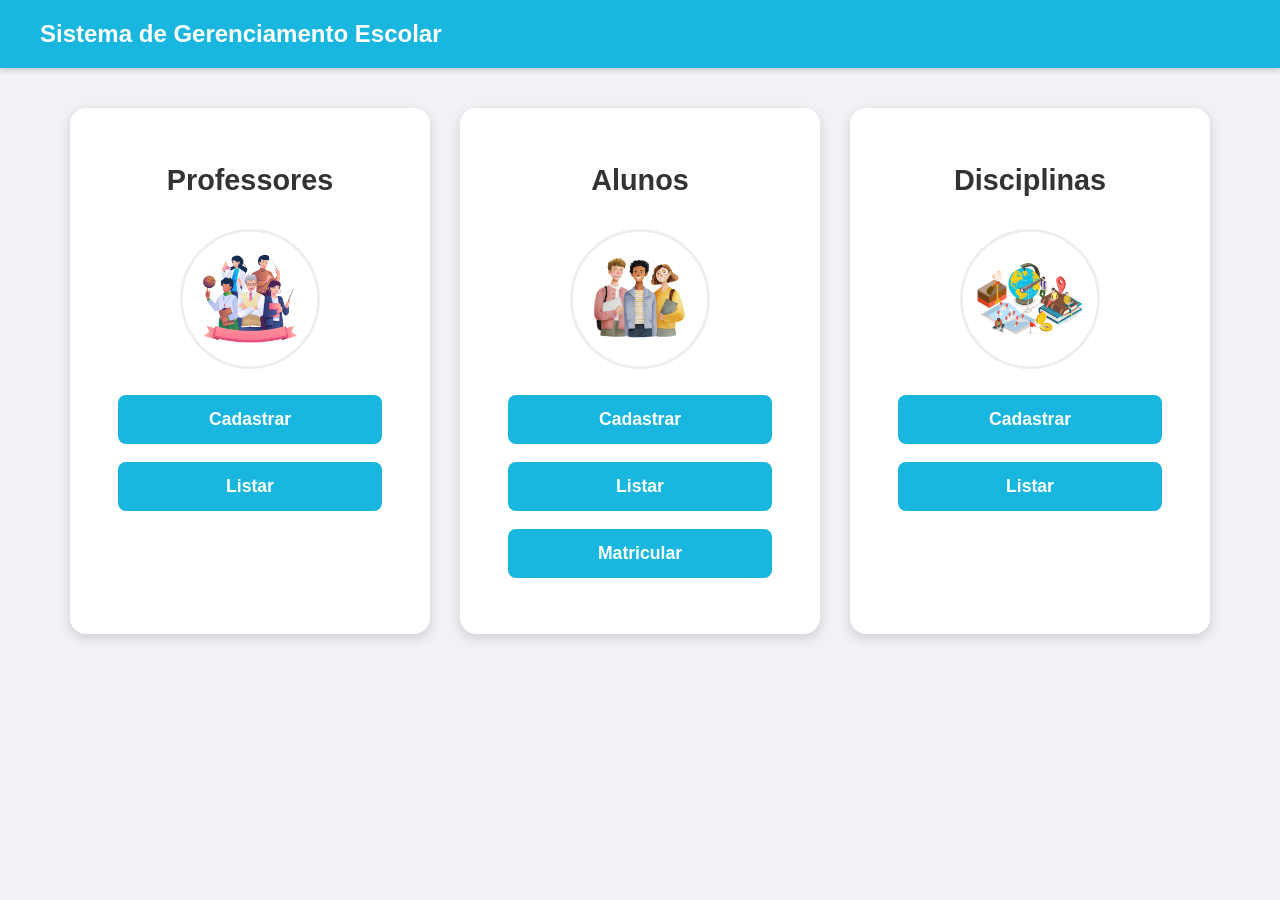
<file: frontend/index.html>
<!DOCTYPE html>
<html lang="pt-BR">
<head>
    <meta charset="UTF-8">
    <meta name="viewport" content="width=device-width, initial-scale=1.0">
    <title>Sistema de Gerenciamento Escolar</title>
    <link rel="stylesheet" href="css/style.css">
</head>
<body>
    <header>
        <h1>Sistema de Gerenciamento Escolar</h1>
    </header>

    <main>
        <div class="cards-container">

            <div class="card card-professores">
                <h2>Professores</h2>
                <img src="imagens/logos.png" alt="Professores" class="card-img">
                <a href="pages/professores/cadastrar.html"><button>Cadastrar</button></a>
                <a href="pages/professores/listar.html"><button>Listar</button></a>
            </div>

            <div class="card card-alunos">
                <h2>Alunos</h2>
                <img src="imagens/alunos.png" alt="Alunos" class="card-img">
                <a href="pages/alunos/cadastrar.html"><button>Cadastrar</button></a>
                <a href="pages/alunos/listar.html"><button>Listar</button></a>
                <a href="pages/matriculas/matricular.html"><button>Matricular</button></a>
            </div>

            <div class="card card-disciplinas">
                <h2>Disciplinas</h2>
                <img src="imagens/disciplinas.png" alt="Disciplinas" class="card-img">
                <a href="pages/disciplinas/cadastrar.html"><button>Cadastrar</button></a>
                <a href="pages/disciplinas/listar.html"><button>Listar</button></a>
            </div>

        </div>
    </main>
</body>
</html>
</file>
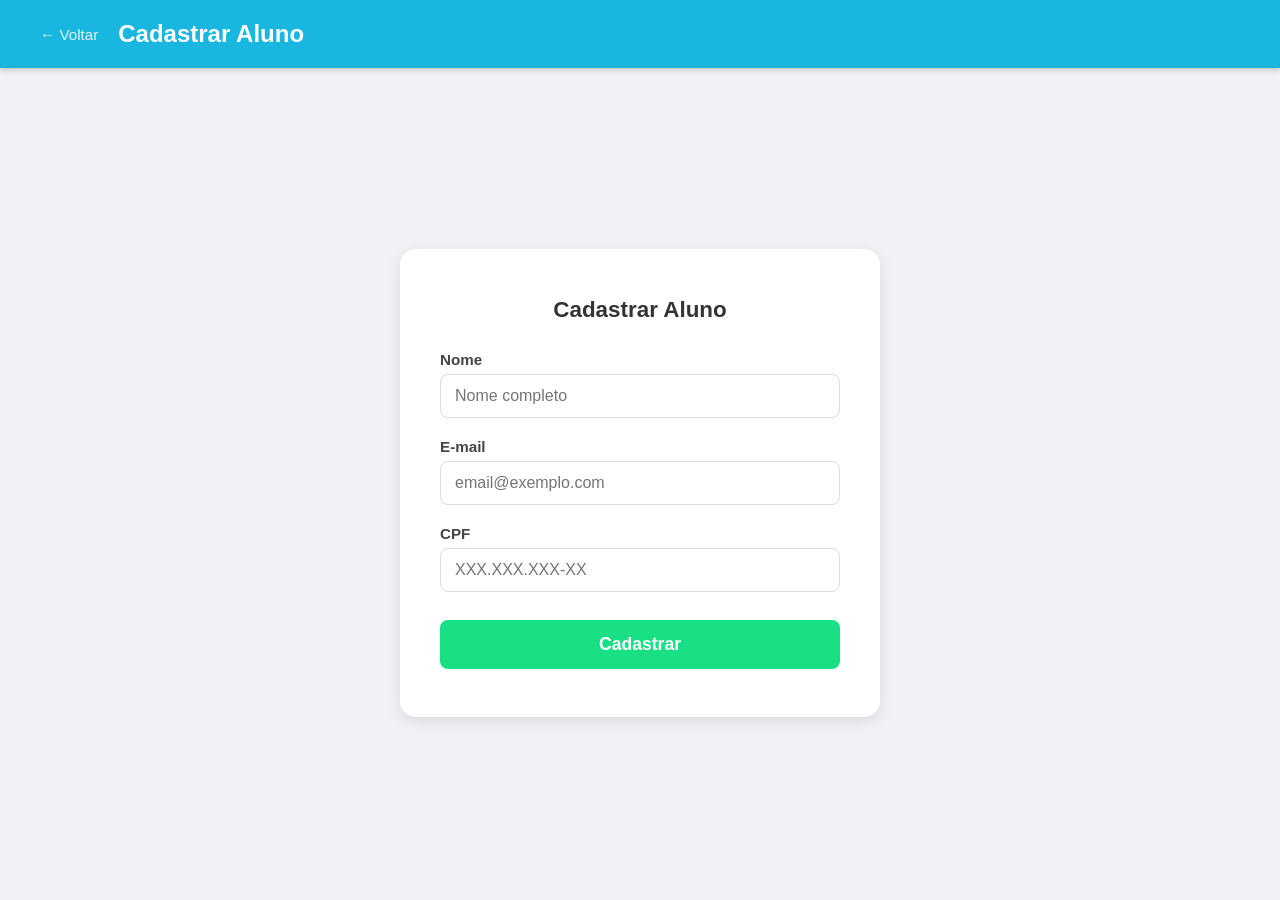
<file: frontend/pages/alunos/cadastrar.html>
<!DOCTYPE html>
<html lang="pt-BR">
<head>
    <meta charset="UTF-8">
    <meta name="viewport" content="width=device-width, initial-scale=1.0">
    <title>Cadastrar Aluno</title>
    <link rel="stylesheet" href="../../css/style.css">
    <link rel="stylesheet" href="alunos.css">
</head>
<body>
    <header>
        <a href="../../index.html" class="btn-voltar">← Voltar</a>
        <h1>Cadastrar Aluno</h1>
    </header>

    <main class="form-container">
        <form id="formAluno">
            <h2>Cadastrar Aluno</h2>
            <div class="form-group">
                <label for="nome">Nome</label>
                <input type="text" id="nome" placeholder="Nome completo" required>
            </div>
            <div class="form-group">
                <label for="email">E-mail</label>
                <input type="email" id="email" placeholder="email@exemplo.com" required>
            </div>
            <div class="form-group">
                <label for="cpf">CPF</label>
                <input type="text" id="cpf" placeholder="XXX.XXX.XXX-XX" required>
            </div>
            <button type="submit" class="btn-submit">Cadastrar</button>
        </form>
    </main>

    <!-- Pop-up de sucesso -->
    <div id="popup" class="popup hidden">
        <div class="popup-box">
            <span class="popup-icon">✓</span>
            <p>Aluno cadastrado com sucesso!</p>
        </div>
    </div>

    <script src="../../js/config.js"></script>
    <script src="../../js/cpf-validator.js"></script>
    <script src="../../js/services/aluno.service.js"></script>
    <script>
        document.getElementById('formAluno').addEventListener('submit', async (e) => {
            e.preventDefault();

            const aluno = {
                nome: document.getElementById('nome').value,
                email: document.getElementById('email').value,
                cpf: document.getElementById('cpf').value
            };

            try {
                await AlunoService.cadastrar(aluno);
                document.getElementById('popup').classList.remove('hidden');
                setTimeout(() => {
                    window.location.href = 'listar.html';
                }, 1500);
            } catch (error) {
                alert('Erro ao cadastrar aluno. Tente novamente.');
                console.error('Erro:', error);
            }
        });
    </script>
</body>
</html>
</file>
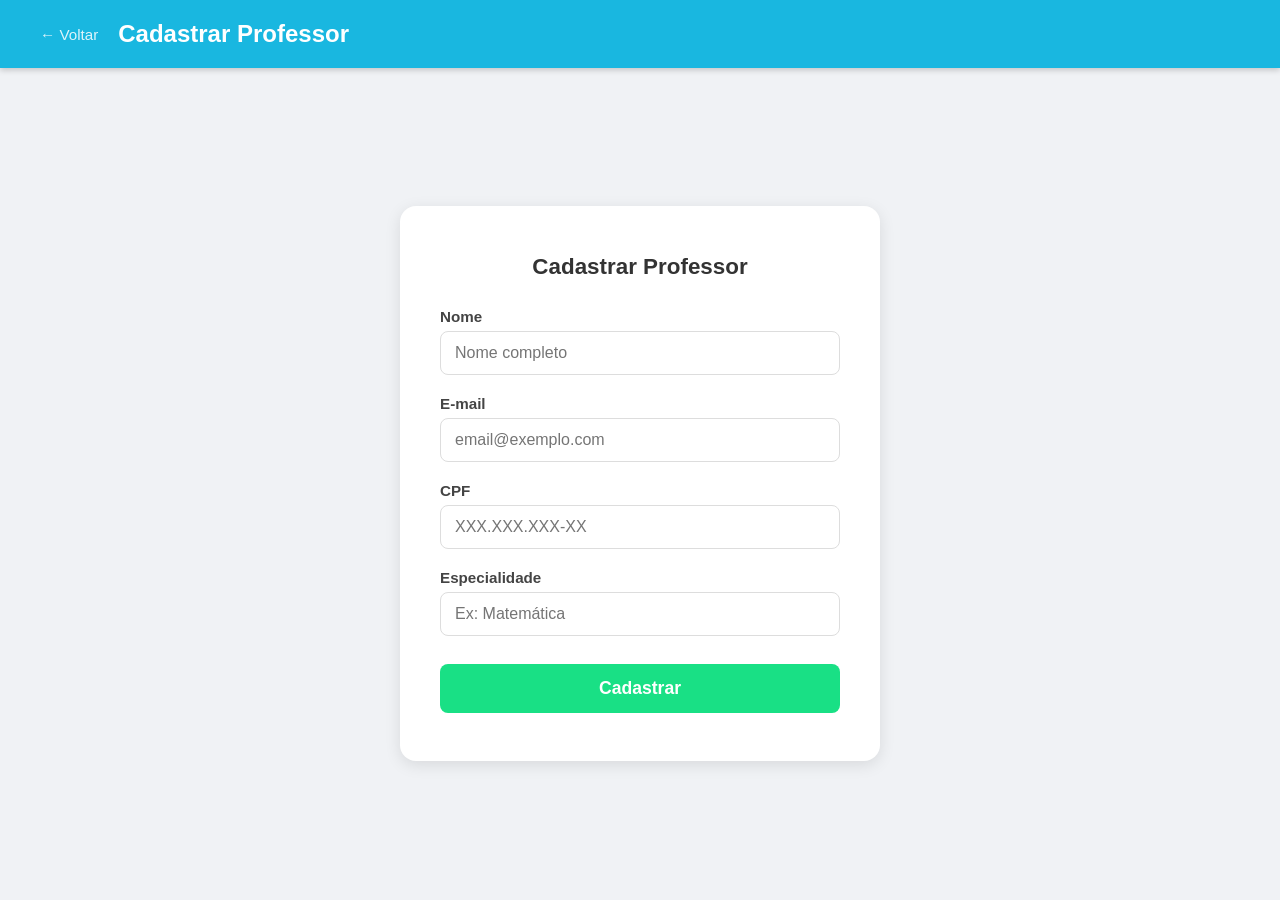
<file: frontend/pages/professores/cadastrar.html>
<!DOCTYPE html>
<html lang="pt-BR">
<head>
    <meta charset="UTF-8">
    <meta name="viewport" content="width=device-width, initial-scale=1.0">
    <title>Cadastrar Professor</title>
    <link rel="stylesheet" href="../../css/style.css">
    <link rel="stylesheet" href="professores.css">
</head>
<body>
    <header>
        <a href="../../index.html" class="btn-voltar">← Voltar</a>
        <h1>Cadastrar Professor</h1>
    </header>

    <main class="form-container">
        <form id="formProfessor">
            <h2>Cadastrar Professor</h2>
            <div class="form-group">
                <label for="nome">Nome</label>
                <input type="text" id="nome" placeholder="Nome completo" required>
            </div>
            <div class="form-group">
                <label for="email">E-mail</label>
                <input type="email" id="email" placeholder="email@exemplo.com" required>
            </div>
            <div class="form-group">
                <label for="cpf">CPF</label>
                <input type="text" id="cpf" placeholder="XXX.XXX.XXX-XX" required>
            </div>
            <div class="form-group">
                <label for="especialidade">Especialidade</label>
                <input type="text" id="especialidade" placeholder="Ex: Matemática" required>
            </div>
            <button type="submit" class="btn-submit">Cadastrar</button>
        </form>
    </main>

    <!-- Pop-up de sucesso -->
    <div id="popup" class="popup hidden">
        <div class="popup-box">
            <span class="popup-icon">✓</span>
            <p>Professor cadastrado com sucesso!</p>
        </div>
    </div>

    <script src="../../js/config.js"></script>
    <script src="../../js/cpf-validator.js"></script>
    <script src="../../js/services/professor.service.js"></script>
    <script>
        document.getElementById('formProfessor').addEventListener('submit', async (e) => {
            e.preventDefault();

            const professor = {
                nome: document.getElementById('nome').value,
                email: document.getElementById('email').value,
                cpf: document.getElementById('cpf').value,
                especialidade: document.getElementById('especialidade').value
            };

            try {
                await ProfessorService.cadastrar(professor);
                document.getElementById('popup').classList.remove('hidden');
                setTimeout(() => {
                    window.location.href = 'listar.html';
                }, 1500);
            } catch (error) {
                alert('Erro ao cadastrar professor. Tente novamente.');
                console.error('Erro:', error);
            }
        });
    </script>
</body>
</html>
</file>
<file: frontend/css/style.css>
/* ===== RESET ===== */
* {
    margin: 0;
    padding: 0;
    box-sizing: border-box;
}

/* ===== BASE ===== */
body {
    font-family: 'Segoe UI', sans-serif;
    background-color: #f0f2f5;
    color: #333;
}

/* ===== HEADER ===== */
header {
    background-color: #19B7E0;
    color: white;
    padding: 20px 40px;
    box-shadow: 0 2px 6px rgba(0,0,0,0.2);
}

header h1 {
    font-size: 1.5rem;
    font-weight: 600;
}

/* ===== MAIN PADRÃO (PÁGINAS DE LISTA) ===== */
main {
    padding: 40px;
}

/* ===== MAIN DA HOME (CARDS CENTRALIZADOS) ===== */
.main-home {
    display: flex;
    justify-content: center;
    align-items: center;
    min-height: calc(100vh - 70px);
}

/* ===== CARDS ===== */
.cards-container {
    display: flex;
    gap: 30px;
    flex-wrap: wrap;
    justify-content: center;
}

.card {
    background-color: white;
    border-radius: 16px;
    padding: 56px 48px;
    width: 360px;
    min-height: 500px;
    display: flex;
    flex-direction: column;
    align-items: center;
    gap: 18px;
    box-shadow: 0 4px 12px rgba(0,0,0,0.15);
}

.card-img {
    width: 140px;
    height: 140px;
    border-radius: 50%;
    object-fit: cover;
    border: 3px solid #eee;
    margin: 8px 0;
}

.card h2 {
    font-size: 1.8rem;
    color: #333;
    margin-bottom: 6px;
}

.card a {
    width: 100%;
    text-decoration: none;
}

.card button {
    width: 100%;
    padding: 14px 0;
    border: none;
    border-radius: 8px;
    color: white;
    font-size: 1.1rem;
    font-weight: 600;
    cursor: pointer;
    transition: filter 0.2s;
}

.card button:hover {
    filter: brightness(0.9);
}

/* CORES DOS CARDS */
.card-professores button { background-color: #19B7E0; }
.card-alunos button      { background-color: #19B7E0; }
.card-disciplinas button { background-color: #19B7E0; }
</file>
<file: frontend/pages/alunos/alunos.css>
header {
    display: flex;
    align-items: center;
    gap: 20px;
}

.btn-voltar {
    color: white;
    text-decoration: none;
    font-size: 0.95rem;
    opacity: 0.85;
    transition: opacity 0.2s;
}

.btn-voltar:hover {
    opacity: 1;
}

/* FORMULÁRIO */
.form-container {
    display: flex;
    justify-content: center;
    align-items: center;
    min-height: calc(100vh - 70px);
    padding: 40px;
}

form {
    background: white;
    border-radius: 16px;
    padding: 48px 40px;
    width: 100%;
    max-width: 480px;
    box-shadow: 0 4px 16px rgba(0,0,0,0.1);
    display: flex;
    flex-direction: column;
    gap: 20px;
}

form h2 {
    font-size: 1.4rem;
    color: #333;
    text-align: center;
    margin-bottom: 8px;
}

.form-group {
    display: flex;
    flex-direction: column;
    gap: 6px;
}

.form-group label {
    font-size: 0.95rem;
    font-weight: 600;
    color: #444;
}

.form-group input {
    padding: 12px 14px;
    border: 1px solid #ddd;
    border-radius: 8px;
    font-size: 1rem;
    outline: none;
    transition: border-color 0.2s;
}

.form-group input:focus {
    border-color: #19B7E0;
}

.btn-submit {
    padding: 14px;
    background-color: #19E085;
    color: white;
    border: none;
    border-radius: 8px;
    font-size: 1.1rem;
    font-weight: 600;
    cursor: pointer;
    transition: filter 0.2s;
    margin-top: 8px;
}

.btn-submit:hover {
    filter: brightness(0.9);
}

/* LISTAGEM */
.list-container {
    padding: 40px;
    max-width: 900px;
    margin: 0 auto;
    display: block;
}

.list-container h2 {
    font-size: 1.6rem;
    color: #333;
    text-align: center;
    margin-bottom: 24px;
}

.search-container {
    margin-bottom: 20px;
}

.search-container input {
    width: 100%;
    padding: 12px 16px;
    border: 2px solid #cceef9;
    border-radius: 8px;
    font-size: 1rem;
    outline: none;
    transition: border-color 0.2s;
}

.search-container input:focus {
    border-color: #19B7E0;
}

.list-footer {
    display: flex;
    justify-content: center;
    margin-top: 24px;
}

.btn-novo {
    padding: 12px 28px;
    background-color: #19E085;
    color: white;
    border: none;
    border-radius: 8px;
    font-size: 1rem;
    font-weight: 600;
    cursor: pointer;
    transition: filter 0.2s;
}

.btn-novo:hover {
    filter: brightness(0.9);
}

table {
    width: 100%;
    border-collapse: collapse;
    background: white;
    border-radius: 12px;
    overflow: hidden;
    box-shadow: 0 4px 12px rgba(0,0,0,0.08);
    border: 2px solid #19B7E0;
}

thead {
    background-color: #19B7E0;
    color: white;
}

th, td {
    padding: 14px 20px;
    text-align: left;
    font-size: 0.95rem;
    border: 1px solid #d0e4fb;
}

th {
    border-color: #16a2c7;
}

tr:hover td {
    background-color: #f0f5ff;
}

.acoes {
    display: flex;
    gap: 8px;
}

.btn-editar {
    padding: 6px 14px;
    background-color: #19B7E0;
    color: white;
    border: none;
    border-radius: 6px;
    cursor: pointer;
    font-size: 0.85rem;
    transition: filter 0.2s;
}

.btn-editar:hover {
    filter: brightness(0.9);
}

.btn-excluir {
    padding: 6px 14px;
    background-color: #e05019;
    color: white;
    border: none;
    border-radius: 6px;
    cursor: pointer;
    font-size: 0.85rem;
    transition: filter 0.2s;
}

.btn-excluir:hover {
    filter: brightness(0.9);
}

/* POP-UPS */
.popup {
    position: fixed;
    inset: 0;
    background: rgba(0,0,0,0.4);
    display: flex;
    justify-content: center;
    align-items: center;
    z-index: 100;
}

.popup.hidden {
    display: none;
}

.popup-box {
    background: white;
    border-radius: 16px;
    padding: 40px 48px;
    display: flex;
    flex-direction: column;
    align-items: center;
    gap: 16px;
    box-shadow: 0 8px 24px rgba(0,0,0,0.2);
    min-width: 320px;
}

.popup-box h3 {
    font-size: 1.2rem;
    color: #333;
    align-self: flex-start;
}

.popup-icon {
    font-size: 3rem;
    color: #19B7E0;
}

.popup-box p {
    font-size: 1.1rem;
    font-weight: 600;
    color: #333;
}

.popup-actions {
    display: flex;
    gap: 12px;
    margin-top: 8px;
}

.btn-cancelar {
    padding: 10px 24px;
    background-color: #eee;
    color: #333;
    border: none;
    border-radius: 8px;
    font-size: 0.95rem;
    font-weight: 600;
    cursor: pointer;
    transition: filter 0.2s;
}

.btn-cancelar:hover {
    filter: brightness(0.95);
}

.btn-salvar {
    padding: 10px 24px;
    background-color: #19B7E0;
    color: white;
    border: none;
    border-radius: 8px;
    font-size: 0.95rem;
    font-weight: 600;
    cursor: pointer;
    transition: filter 0.2s;
}

.btn-salvar:hover {
    filter: brightness(0.9);
}
</file>
<file: frontend/pages/professores/professores.css>
header {
    display: flex;
    align-items: center;
    gap: 20px;
}

.btn-voltar {
    color: white;
    text-decoration: none;
    font-size: 0.95rem;
    opacity: 0.85;
    transition: opacity 0.2s;
}

.btn-voltar:hover {
    opacity: 1;
}

/* FORMULÁRIO */
.form-container {
    display: flex;
    justify-content: center;
    align-items: center;
    min-height: calc(100vh - 70px);
    padding: 40px;
}

form {
    background: white;
    border-radius: 16px;
    padding: 48px 40px;
    width: 100%;
    max-width: 480px;
    box-shadow: 0 4px 16px rgba(0,0,0,0.1);
    display: flex;
    flex-direction: column;
    gap: 20px;
}

form h2 {
    font-size: 1.4rem;
    color: #333;
    text-align: center;
    margin-bottom: 8px;
}

.form-group {
    display: flex;
    flex-direction: column;
    gap: 6px;
}

.form-group label {
    font-size: 0.95rem;
    font-weight: 600;
    color: #444;
}

.form-group input {
    padding: 12px 14px;
    border: 1px solid #ddd;
    border-radius: 8px;
    font-size: 1rem;
    outline: none;
    transition: border-color 0.2s;
}

.form-group input:focus {
    border-color: #19E085;
}

.btn-submit {
    padding: 14px;
    background-color: #19E085;
    color: white;
    border: none;
    border-radius: 8px;
    font-size: 1.1rem;
    font-weight: 600;
    cursor: pointer;
    transition: filter 0.2s;
    margin-top: 8px;
}

.btn-submit:hover {
    filter: brightness(0.9);
}

.search-container {
    margin-bottom: 20px;
}

.search-container input {
    width: 100%;
    padding: 12px 16px;
    border: 2px solid #d0f5e8;
    border-radius: 8px;
    font-size: 1rem;
    outline: none;
    transition: border-color 0.2s;
}

.search-container input:focus {
    border-color: #19E085;
}

/* LISTAGEM */
.list-container {
    padding: 40px;
    max-width: 900px;
    margin: 0 auto;
    display: block;
}

.list-container h2 {
    font-size: 1.6rem;
    color: #333;
    text-align: center;
    margin-bottom: 24px;
}

.list-footer {
    display: flex;
    justify-content: center;
    margin-top: 24px;
}

.btn-novo {
    padding: 12px 28px;
    background-color: #19E085;
    color: white;
    border: none;
    border-radius: 8px;
    font-size: 1rem;
    font-weight: 600;
    cursor: pointer;
    transition: filter 0.2s;
}

.btn-novo:hover {
    filter: brightness(0.9);
}

table {
    width: 100%;
    border-collapse: collapse;
    background: white;
    border-radius: 12px;
    overflow: hidden;
    box-shadow: 0 4px 12px rgba(0,0,0,0.08);
    border: 2px solid #1a73e8;
}

thead {
    background-color: #1a73e8;
    color: white;
}

th, td {
    padding: 14px 20px;
    text-align: left;
    font-size: 0.95rem;
    border: 1px solid #d0e4fb;
}

th {
    border-color: #1558b0;
}

tr:hover td {
    background-color: #f0f5ff;
}

.acoes {
    display: flex;
    gap: 8px;
}

.btn-editar {
    padding: 6px 14px;
    background-color: #19B7E0;
    color: white;
    border: none;
    border-radius: 6px;
    cursor: pointer;
    font-size: 0.85rem;
    transition: filter 0.2s;
}

.btn-editar:hover {
    filter: brightness(0.9);
}

.btn-excluir {
    padding: 6px 14px;
    background-color: #e05019;
    color: white;
    border: none;
    border-radius: 6px;
    cursor: pointer;
    font-size: 0.85rem;
    transition: filter 0.2s;
}

.btn-excluir:hover {
    filter: brightness(0.9);
}

/* POP-UPS */
.popup {
    position: fixed;
    inset: 0;
    background: rgba(0,0,0,0.4);
    display: flex;
    justify-content: center;
    align-items: center;
    z-index: 100;
}

.popup.hidden {
    display: none;
}

.popup-box {
    background: white;
    border-radius: 16px;
    padding: 40px 48px;
    display: flex;
    flex-direction: column;
    align-items: center;
    gap: 16px;
    box-shadow: 0 8px 24px rgba(0,0,0,0.2);
    min-width: 320px;
}

.popup-box h3 {
    font-size: 1.2rem;
    color: #333;
    align-self: flex-start;
}

.popup-icon {
    font-size: 3rem;
    color: #19E085;
}

.popup-box p {
    font-size: 1.1rem;
    font-weight: 600;
    color: #333;
}

.popup-actions {
    display: flex;
    gap: 12px;
    margin-top: 8px;
}

.btn-cancelar {
    padding: 10px 24px;
    background-color: #eee;
    color: #333;
    border: none;
    border-radius: 8px;
    font-size: 0.95rem;
    font-weight: 600;
    cursor: pointer;
    transition: filter 0.2s;
}

.btn-cancelar:hover {
    filter: brightness(0.95);
}

.btn-salvar {
    padding: 10px 24px;
    background-color: #19E085;
    color: white;
    border: none;
    border-radius: 8px;
    font-size: 0.95rem;
    font-weight: 600;
    cursor: pointer;
    transition: filter 0.2s;
}

.btn-salvar:hover {
    filter: brightness(0.9);
}
</file>
